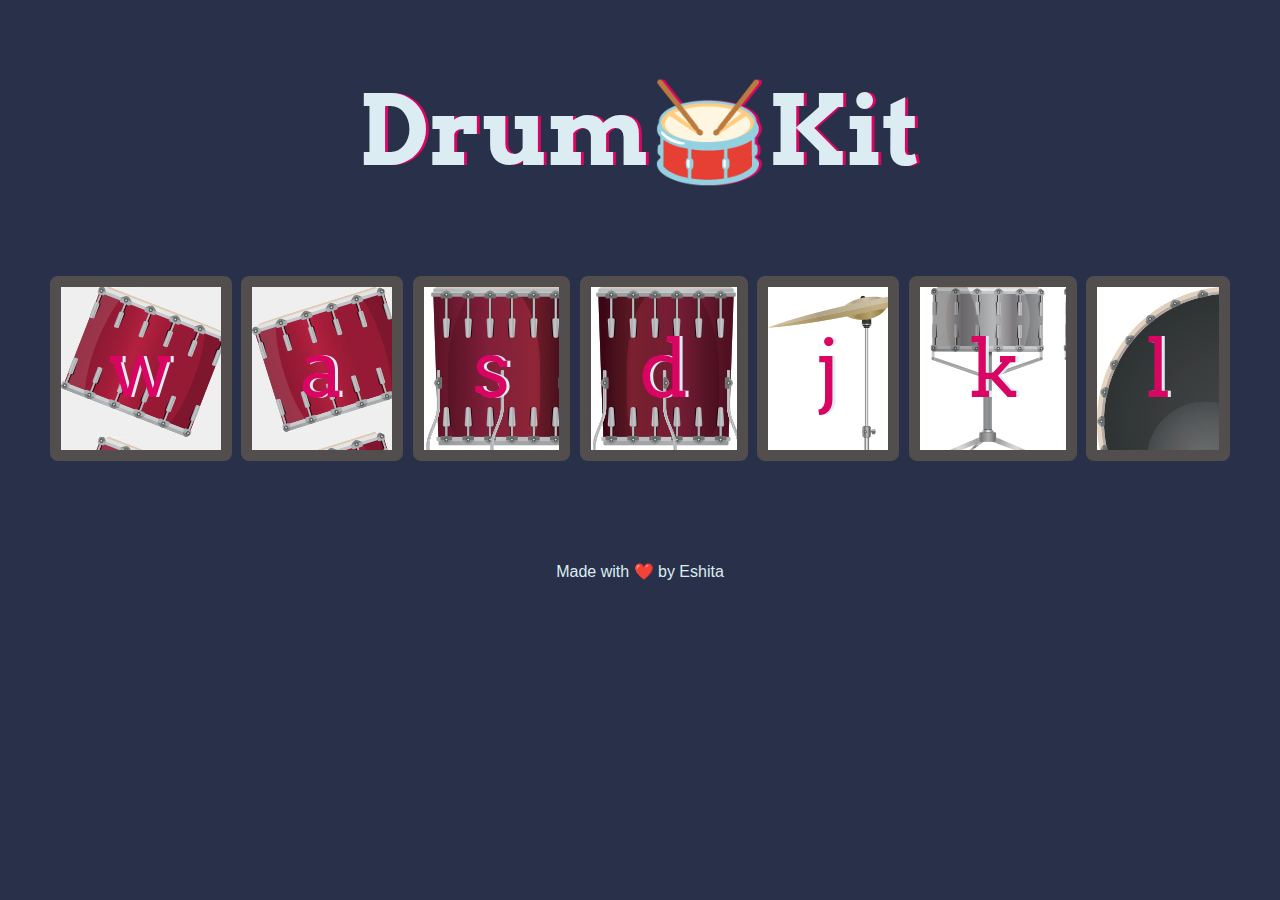
<file: index.html>
<!DOCTYPE html>
<html lang="en">
  <head>
    <meta charset="UTF-8" />
    <meta http-equiv="X-UA-Compatible" content="IE=edge" />
    <meta name="viewport" content="width=device-width, initial-scale=1.0" />
    <link rel="stylesheet" href="style.css" />
    <style>
        @import url('https://fonts.googleapis.com/css2?family=Arvo&display=swap');
      </style>
    <title>Drum🥁Kit</title>
  </head>
  <body>
      <h1 id="title">Drum🥁Kit</h1>
      <div class="set">
      <button class="w drum"  title="Press 'w'"  id="drum-1">w</button>
      <button class="a drum" title="Press 'a'" id="drum-2">a</button>
      <button class="s drum" title="Press 's'" id="drum-3">s</button>
      <button class="d drum" title="Press 'd'" id="drum-4">d</button>
      <button class="j drum" title="Press 'j'" id="drum-5">j</button>
      <button class="k drum" title="Press 'k'" id="drum-6">k</button>
      <button class="l drum" title="Press 'l'" id="drum-7">l</button>
    </div>

    <footer>
        Made with ❤️ by Eshita
    </footer>
    <script src="index.js" charset="UTF-8"></script>
    
  </body>
</html>
</file>
<file: style.css>
body{
    display: flex;
    flex-direction: column;
    justify-content: center;
    align-items: center;
    background-color: #283149;
    color: white;
    font-family: 'Arvo', serif;
}
h1{
    font-size: 6rem;
    font-family: 'Arvo', serif;
    color: #DBEDF3;
    text-shadow: 3px 0 #DA0463;
}
.set{
    display: flex;
    flex-direction: row;
    justify-content: center;
    align-items: center;
    margin: 1rem 8rem 6rem 8rem;
}
button{
    font-family: 'Arvo', serif;
    font-size: 5rem;
    margin: .3rem;
    padding: 2rem 3rem;
    border: 11px solid #524e4e;
    border-radius: .5rem;
    cursor: pointer;
    color: #DA0463;
    text-shadow: 3px 0 #DBEDF3;
   
}
/* If the screen size is 425px wide or less, hide the element */
@media screen and (max-width: 500px) {
   .set{
      flex-direction: column;
   }
 }
 

.w{
   background-image: url('./img/tom1.png');
   
}
.a{
    background-image: url('./img/tom2.png');
    
 }

 .s{
    background-image: url('./img/tom3.png');

 }

 .d{
    background-image: url('./img/tom4.png');

 }

.j{
    background-image: url('./img/crash.png');

 }

.k{
    background-image: url('./img/snare.png');

 }

.l{
    background-image: url('./img/kick.png');
    
 }

 footer{
    color: #DBEDF3;
    font-family: sans-serif;
 }

 /*Classes for click functions*/
 .game-over {
    background-color: red;
    opacity: 0.8;
  }
  
  .pressed {
    box-shadow: 0 3px 4px 0 #DBEDF3;
    opacity: 0.5;
  }
  
  .red {
    color: red;
  }
</file>
